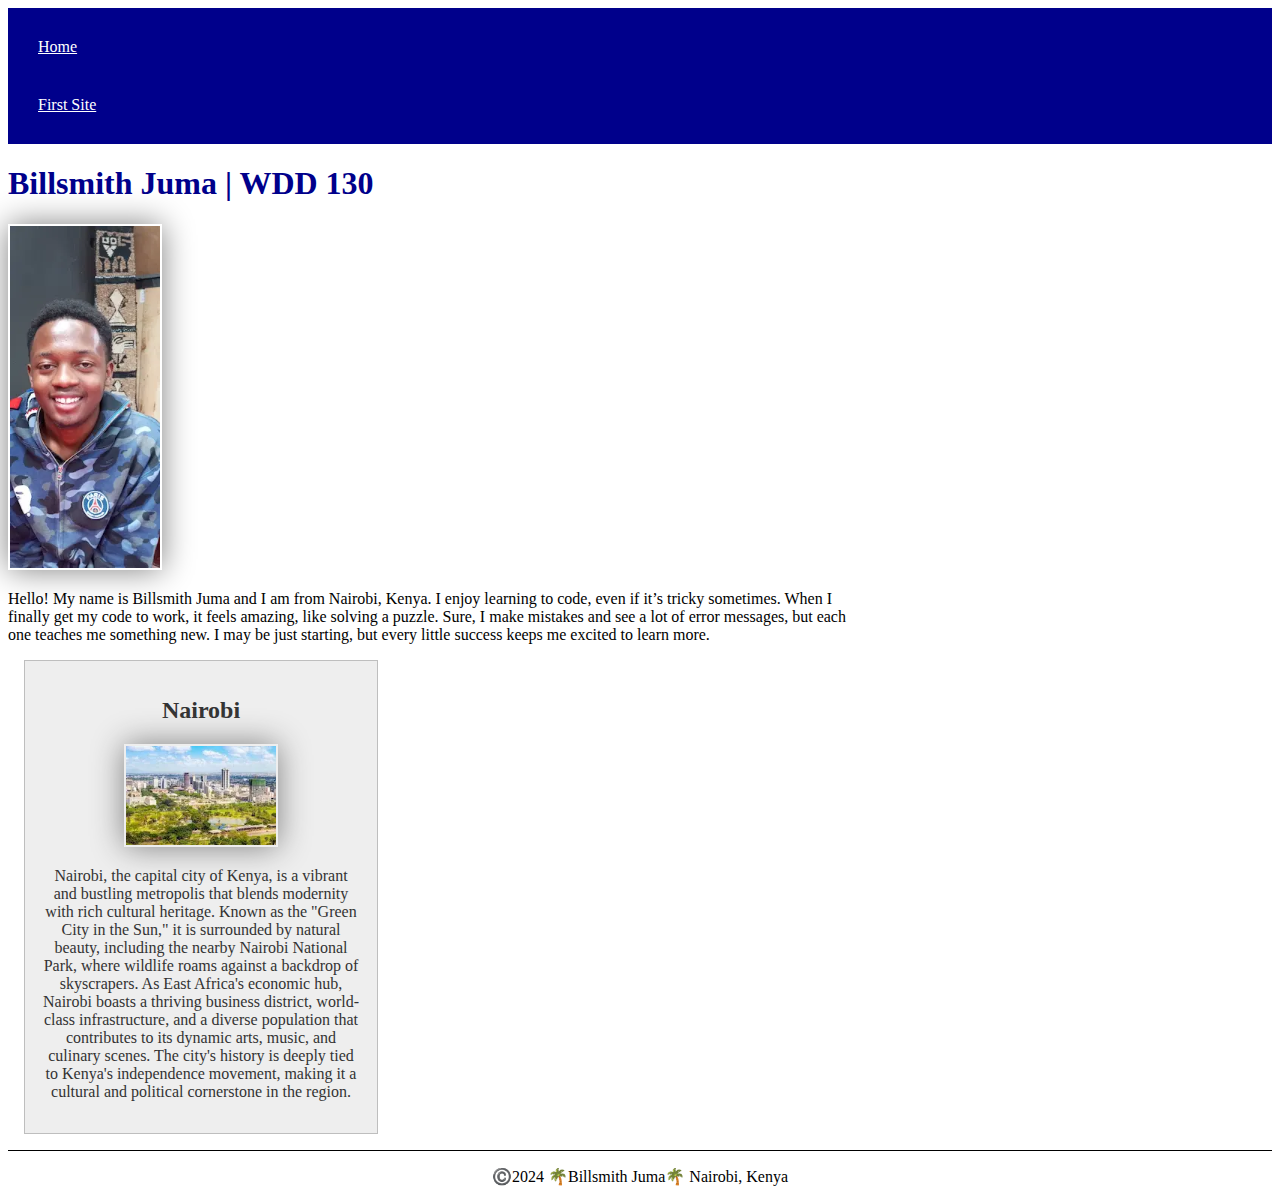
<file: index.html>
<!DOCTYPE html>
<html lang="en-US">
  <head>
    <link rel="stylesheet" href="styles/styles.css" />
    <meta charset="UTF-8" />
    <meta name="viewport" content="width=device-width,initial-scale=1.0" />
    <title>Billsmith Juma| WDD 130</title>
    <meta name="description" content=" My name is Billsmith Juma and i am studying web fundamentals. "/>
    <meta name="author" content="Billsmith Juma" />
  </head>
  <body>
    <header>
      <nav>
        <a href="#">Home</a>
        <a href="wwr/">First Site</a>
      </nav>
    </header>
    <main>
      <h1>Billsmith Juma | WDD 130</h1>
      <img src="images/profile.webp" alt="Hello, my name is Billsmith Juma" width="200">
      <p>Hello! My name is Billsmith Juma and I am from Nairobi, Kenya. I enjoy learning to code, even if it’s tricky sometimes.
         When I finally get my code to work, it feels amazing, like solving a puzzle. Sure, I make mistakes and see a lot of error messages, but each one teaches me something new.
         I may be just starting, but every little success keeps me excited to learn more.
      </p>
    </main>
    <aside>
      <h2>Nairobi</h2>
      <img src="images/nairobi.webp" alt="Nairobi Landscape">
      <p>Nairobi, the capital city of Kenya, is a vibrant and bustling metropolis that blends modernity with rich cultural heritage.
         Known as the "Green City in the Sun," it is surrounded by natural beauty, including the nearby Nairobi National Park, where wildlife roams against a backdrop of skyscrapers.
          As East Africa's economic hub, Nairobi boasts a thriving business district, world-class infrastructure, and a diverse population that contributes to its dynamic arts, music, and culinary scenes.
         The city's history is deeply tied to Kenya's independence movement, making it a cultural and political cornerstone in the region.
      </p>
    </aside>
    <footer>
      <p>©️2024 🌴Billsmith Juma🌴 Nairobi, Kenya</p>
    </footer>
  </body>
</html>
</file>
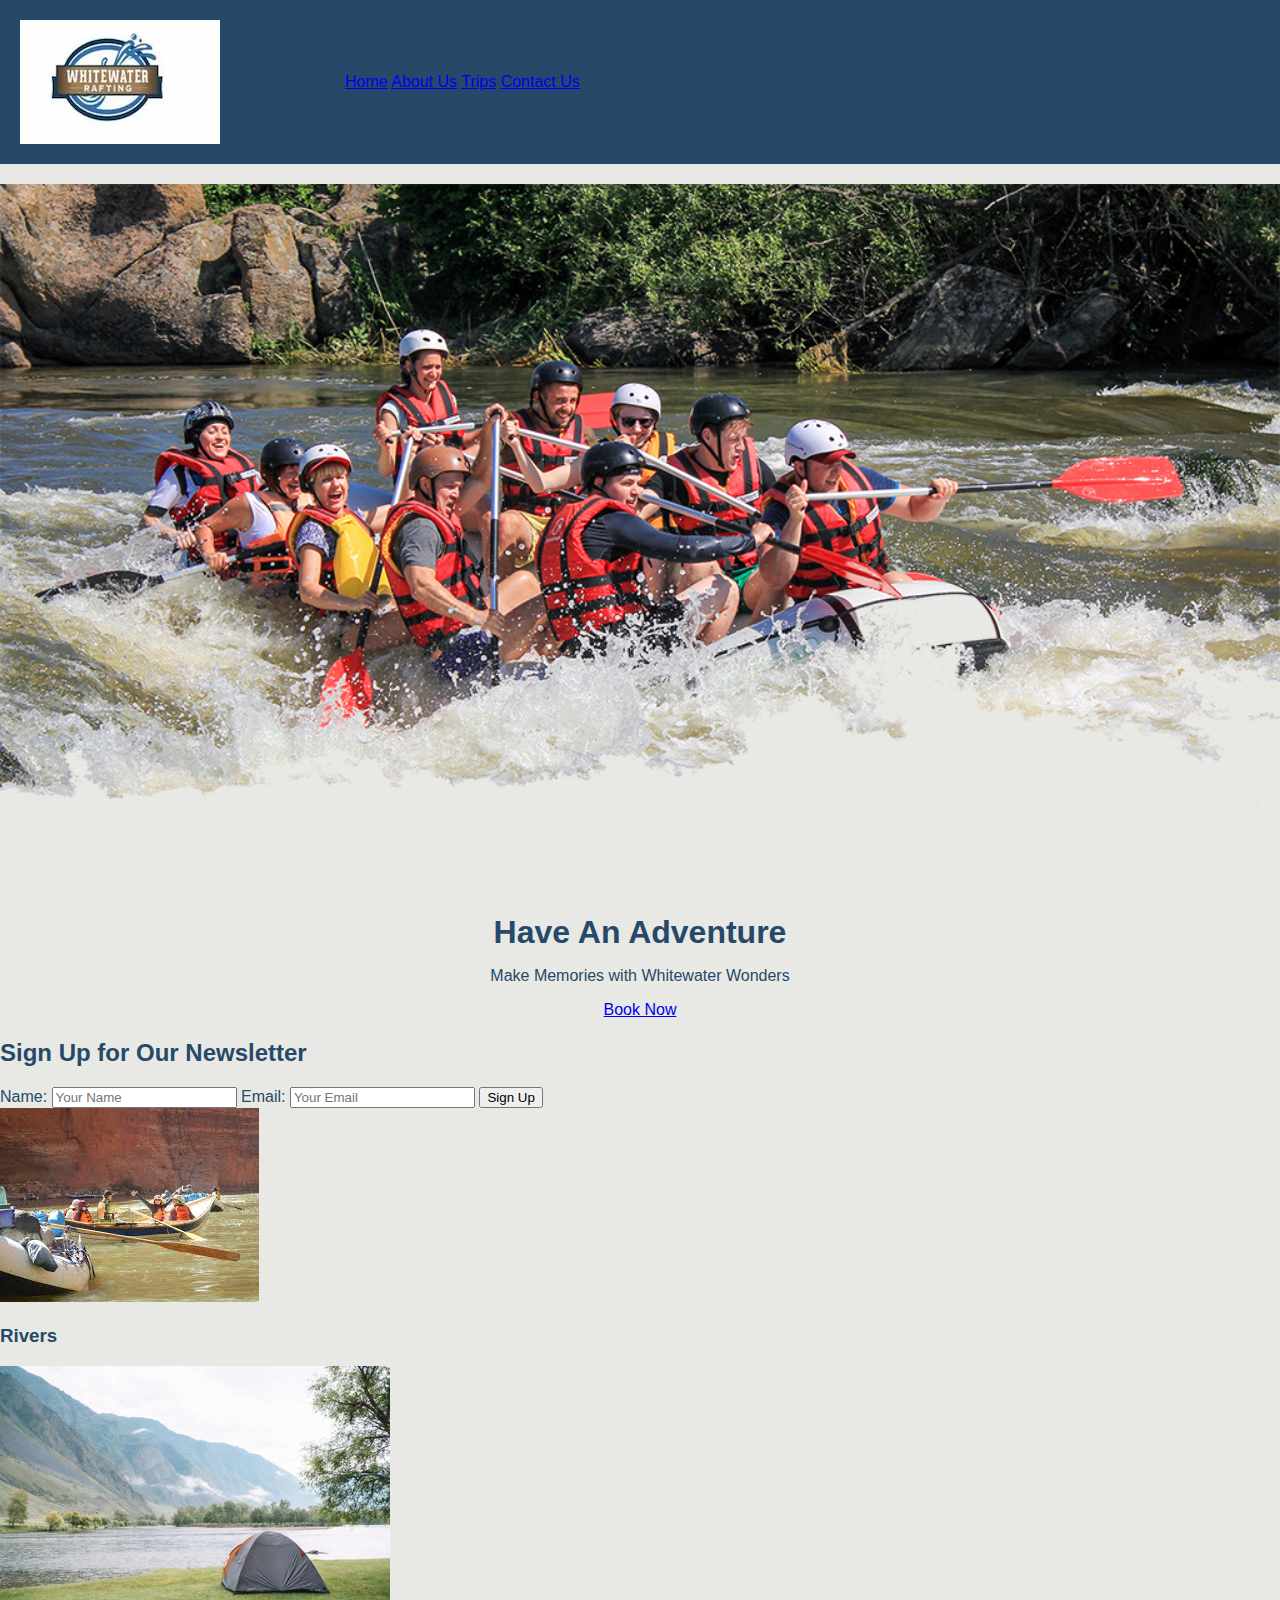
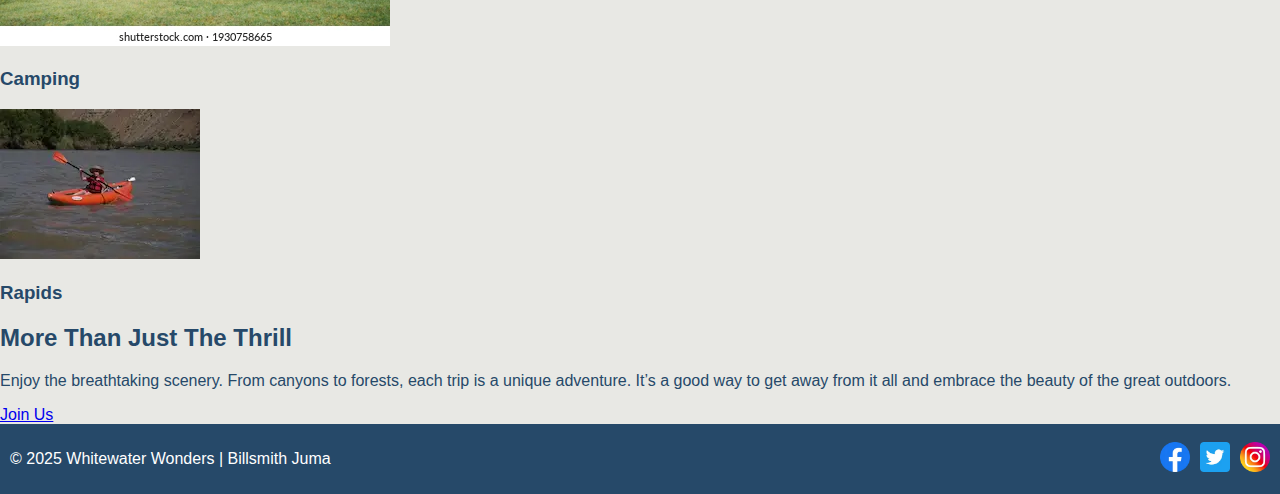
<file: wwr/index.html>
<!DOCTYPE html>
<html lang="en">

<head>
    <meta charset="UTF-8">
    <meta name="viewport" content="width=device-width, initial-scale=1.0">
    <meta name="author" content="Billsmith Juma">
    <meta name="description"
        content="Join Whitewater Wonders for the thrill of a lifetime! We offer guided rafting trips for all skill levels. Book your adventure today.">
    <title>Whitewater Wonders | Home</title>
    <link rel="stylesheet" href="styles/rafting.css">
</head>

<body>
    <header>
        <img class="logo" src="images/logowhitewater.webp" alt="Whitewater Wonders Logo">
        <nav>
            <a href="index.html">Home</a>
            <a href="about.html">About Us</a>
            <a href="trips.html">Trips</a>
            <a href="contact.html">Contact Us</a>
        </nav>
    </header>

    <main>
        <div class="hero">
            <img src="images/hero_transparency_1024homw2.png" alt="People enjoying white water rafting">
            <div class="hero-content">
                <h1>Have An Adventure</h1>
                <p>Make Memories with Whitewater Wonders</p>
                <a href="trips.html" class="button">Book Now</a>
            </div>
        </div>

        <section class="newsletter-form">
            <h2>Sign Up for Our Newsletter</h2>
            <form action="#" method="post">
                <label for="name" class="visually-hidden">Name:</label>
                <input type="text" id="name" name="name" placeholder="Your Name" required>
                <label for="email" class="visually-hidden">Email:</label>
                <input type="email" id="email" name="email" placeholder="Your Email" required>
                <button type="submit">Sign Up</button>
            </form>
        </section>

        <section class="home-grid">
            <div class="card">
                <img src="images/A raft in a deep, majestic canyon.jpg" alt="A serene river">
                <h3>Rivers</h3>
            </div>
            <div class="card">
                <img src="images/hiking-tent-on-beach-mountain-260nw-1930758665.webp" alt="A tent by a river">
                <h3>Camping</h3>
            </div>
            <div class="card">
                <img src="images/kayak1.webp" alt="A person kayaking in rapids">
                <h3>Rapids</h3>
            </div>
        </section>

        <section class="cta-home">
            <div class="cta-content">
                <h2>More Than Just The Thrill</h2>
                <p>Enjoy the breathtaking scenery. From canyons to forests, each trip is a unique adventure. It’s a good
                    way to get away from it all and embrace the beauty of the great outdoors.</p>
                <a href="trips.html" class="button">Join Us</a>
            </div>
        </section>
    </main>

    <footer>
        <p>© 2025 Whitewater Wonders | Billsmith Juma</p>
        <div class="social">
            <a href="https://facebook.com"><img src="images/facebook.webp" alt="Facebook"></a>
            <a href="https://twitter.com"><img src="images/twitter.webp" alt="Twitter"></a>
            <a href="https://instagram.com"><img src="images/instagram.webp" alt="Instagram"></a>
        </div>
    </footer>
</body>

</html>
</file>
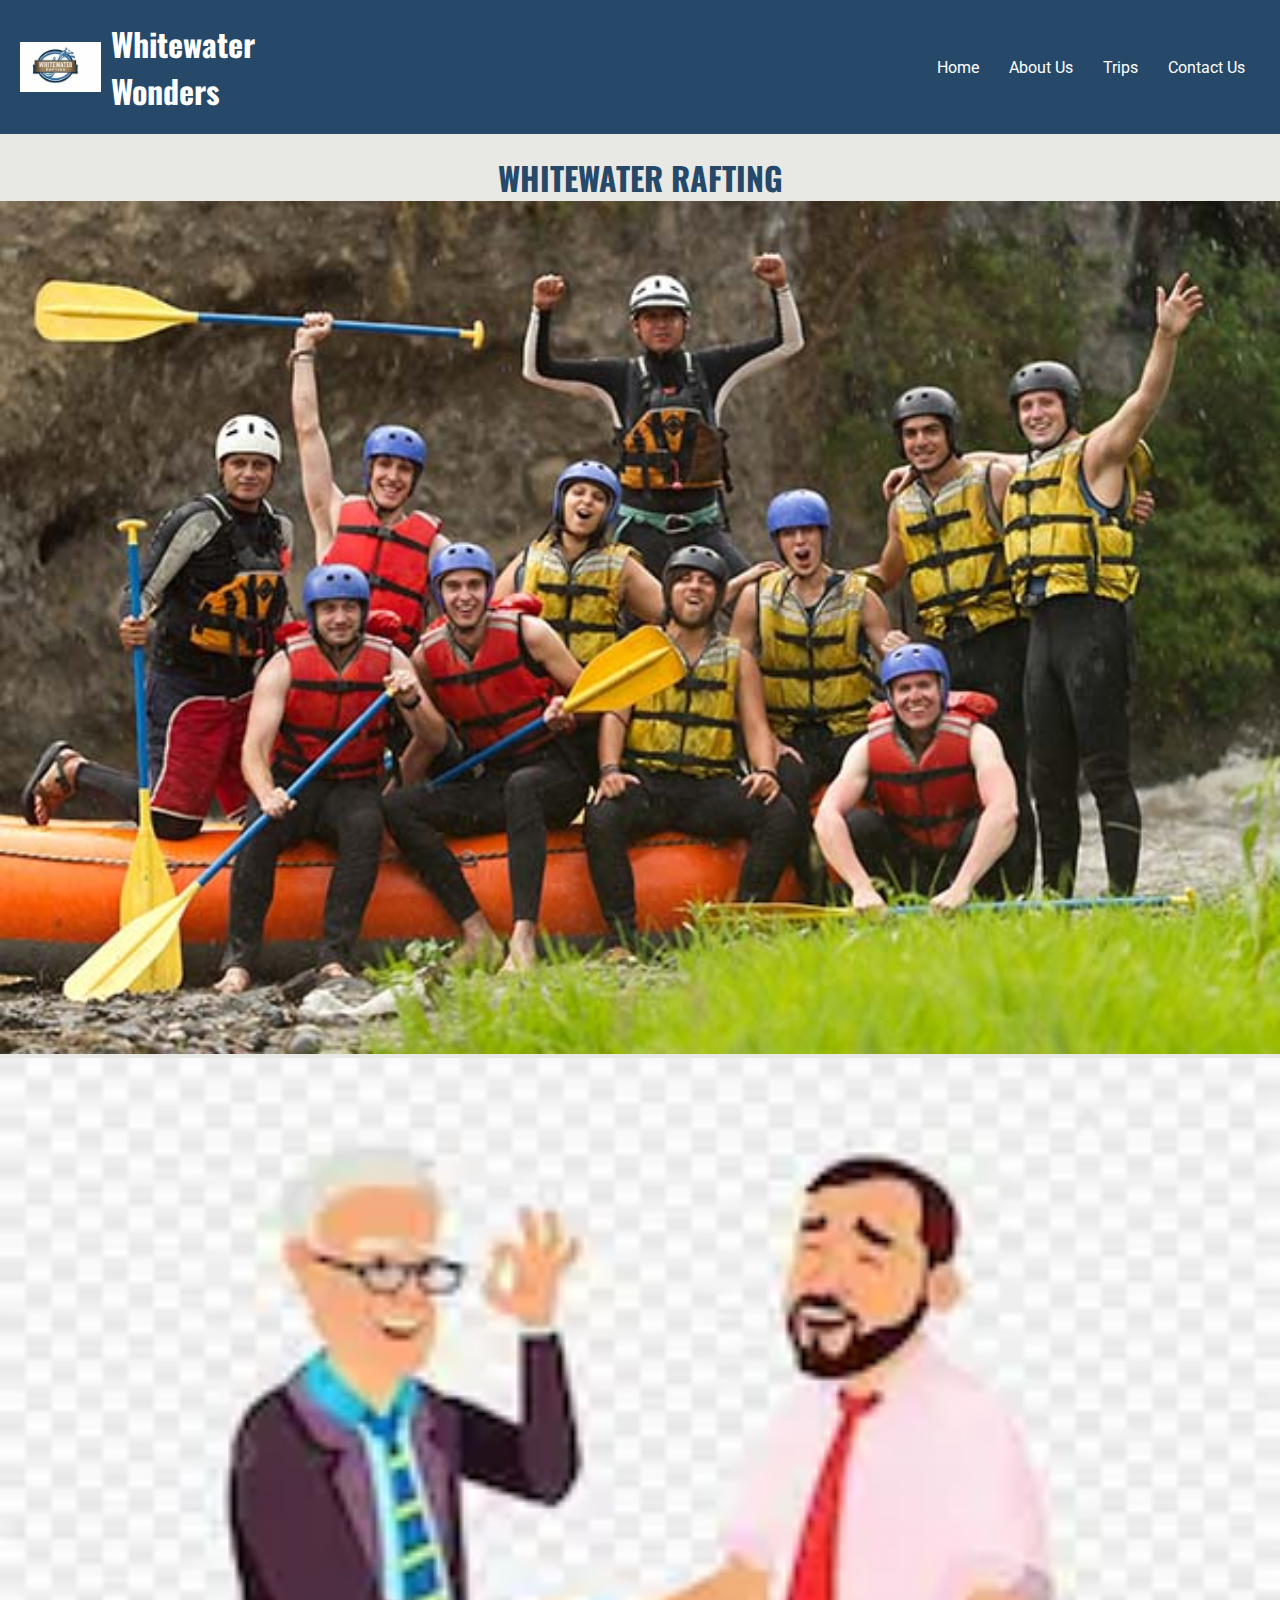
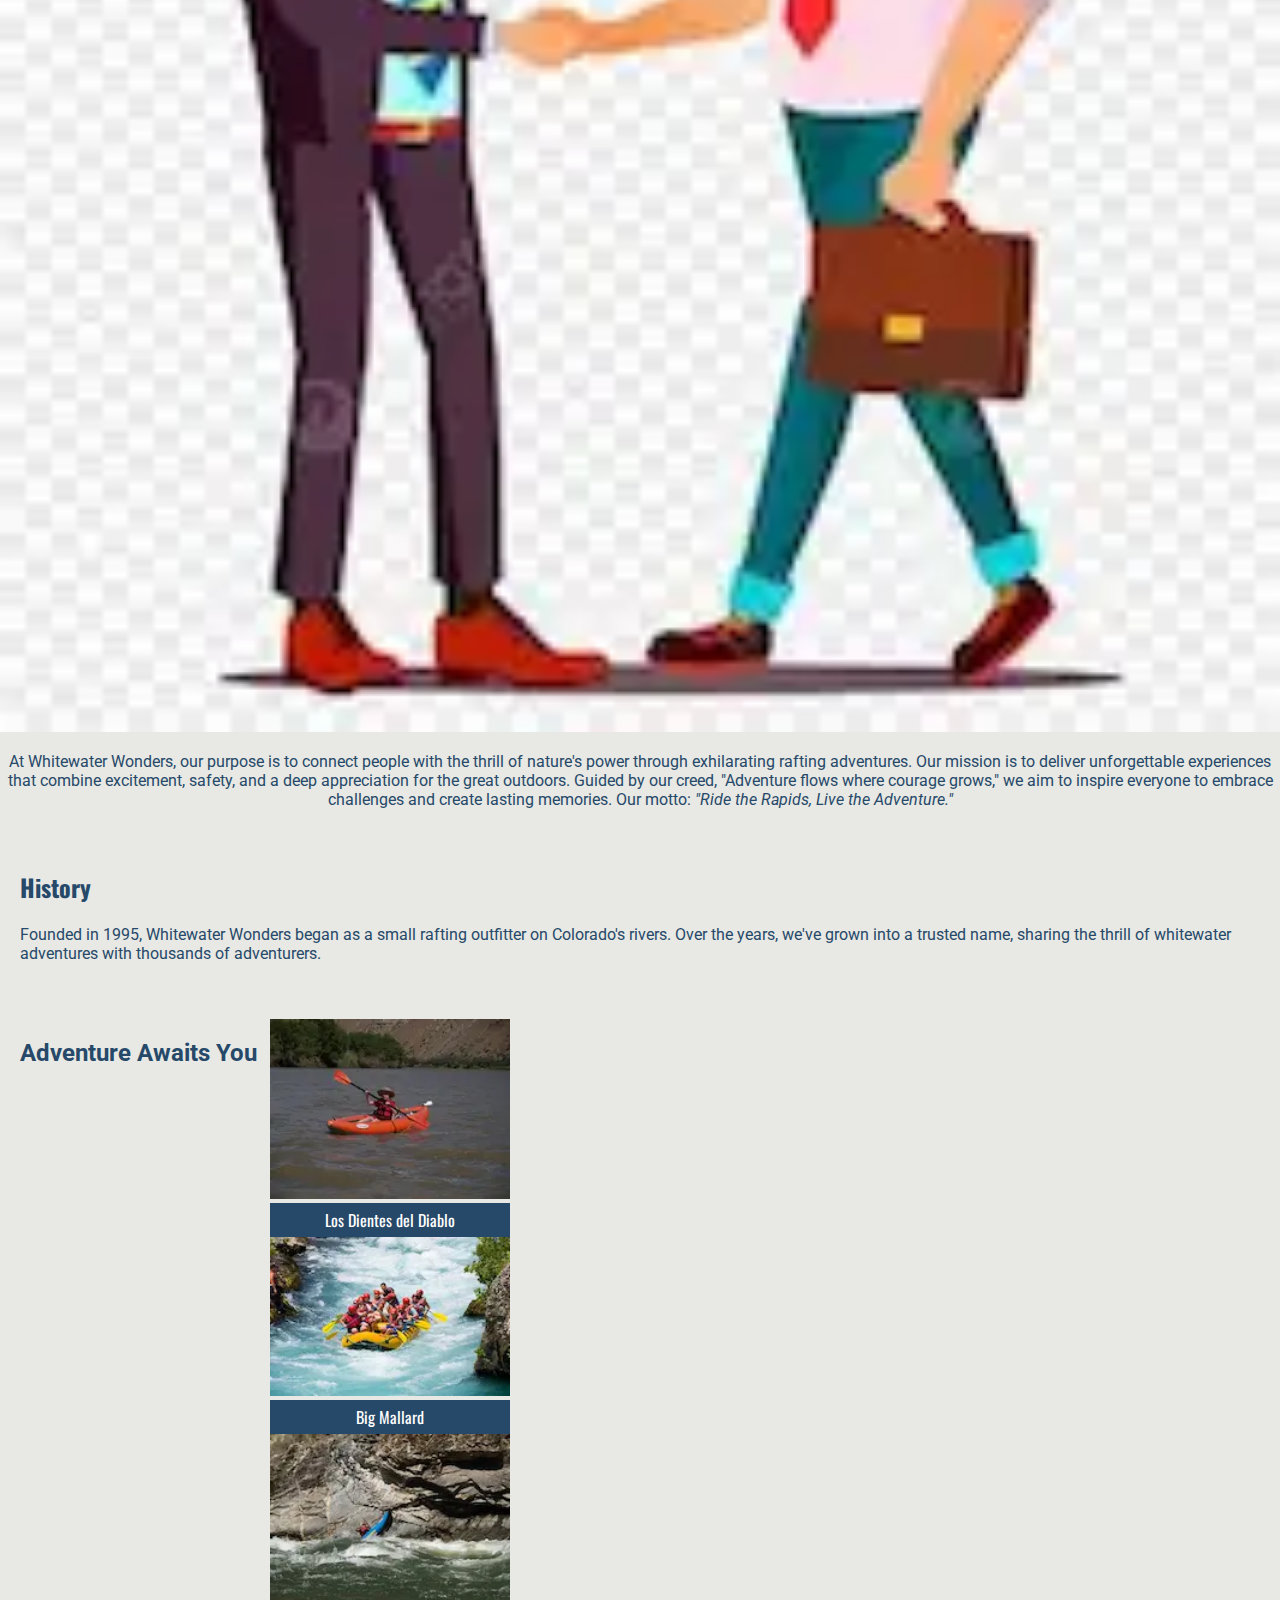
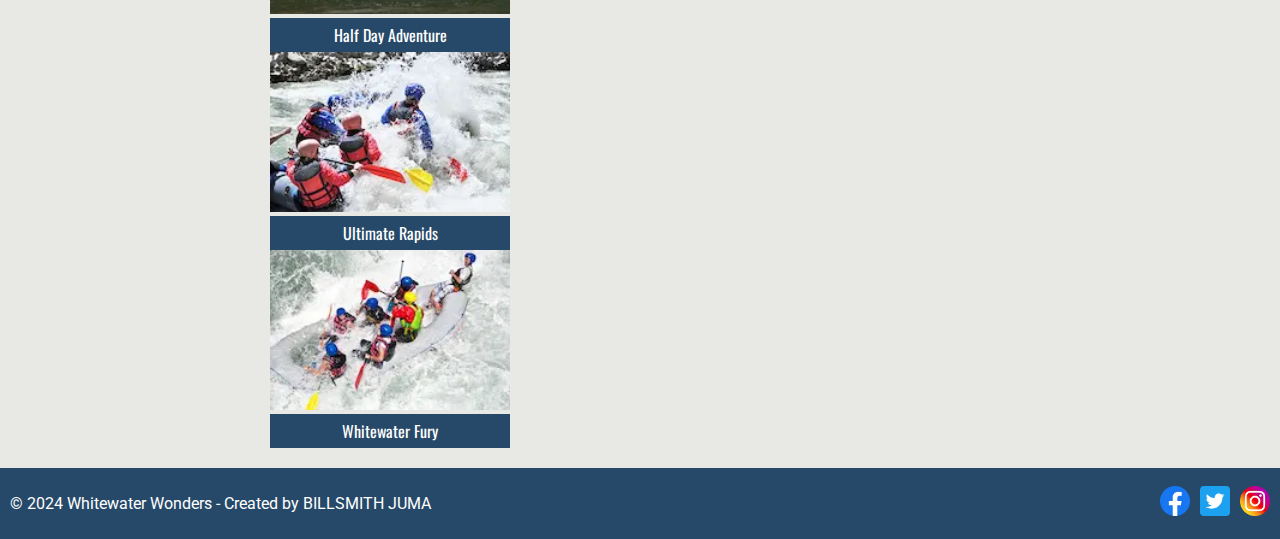
<file: wwr/about.html>
<!DOCTYPE html>
<html lang="en">
<head>
    <meta charset="UTF-8">
    <meta name="viewport" content="width=device-width, initial-scale=1.0">
    <meta name="author" content="BillSmith Juma">
    <meta name="description" content="Whitewater Wonders offers thrilling rafting adventures that combine excitement, safety, and a love for the outdoors. Join us for an unforgettable experience!">
    <title>Whitewater Wonders - Rafting Adventures</title>
    <link rel="stylesheet" href="styles/rafting.css" />
    <link rel="preconnect" href="https://fonts.googleapis.com">
    <link href="https://fonts.googleapis.com/css2?family=Oswald:wght@400;500;700&display=swap" rel="stylesheet">
    <link href="https://fonts.googleapis.com/css2?family=Roboto:wght@400;500;700&display=swap" rel="stylesheet">
</head>
<body>
    <header>
        <div class="logo-box">
            <img src="images/logowhitewater.webp" alt="Whitewater Wonders Logo">
            <h1>Whitewater Wonders</h1>
        </div>
        <nav>
            <ul>
                <li><a href="index.html">Home</a></li>
                <li><a href="about.html">About Us</a></li>
                <li><a href="trips.html">Trips</a></li>
                <li><a href="contact.html">Contact Us</a></li>
            </ul>
        </nav>
    </header>

    <main>
        <div class="hero">
            <h1>WHITEWATER RAFTING</h1>
            <div class="hero-images">
                <img src="images/rafting59_600.jpg" alt="Whitewater rafting adventure">
                <img class="client-image" src="images/happyclient.webp" alt="Happy rafting client">
            </div>
            <article>
                <p>
                    At Whitewater Wonders, our purpose is to connect people with the thrill of nature's power through exhilarating rafting adventures. 
                    Our mission is to deliver unforgettable experiences that combine excitement, safety, and a deep appreciation for the great outdoors. 
                    Guided by our creed, "Adventure flows where courage grows," we aim to inspire everyone to embrace challenges and create lasting memories. 
                    Our motto: <em>"Ride the Rapids, Live the Adventure."</em>
                </p>
            </article>
        </div>
        

        <section class="content-box">
            <h2>History</h2>
            <p>Founded in 1995, Whitewater Wonders began as a small rafting outfitter on Colorado's rivers. Over the years, we've grown into a trusted name, 
                sharing the thrill of whitewater adventures with thousands of adventurers.</p>
        </section>

        <section class="adventures">
            <h2>Adventure Awaits You</h2>
            <div class="adventure-images">
                <figure>
                    <img src="images/kayak1.webp" alt="Rafting adventure with a kayak">
                    <figcaption>Los Dientes del Diablo</figcaption>
                </figure>
                <figure>
                    <img src="images/rafting2.webp" alt="Rafting through rapids">
                    <figcaption>Big Mallard</figcaption>
                </figure>
                <figure>
                    <img src="images/ik-rapid3.webp" alt="Exciting rapid challenge">
                    <figcaption>Half Day Adventure</figcaption>
                </figure>
                <figure>
                    <img src="images/rafting4.webp" alt="Team navigating a raft">
                    <figcaption>Ultimate Rapids</figcaption>
                </figure>
                <figure>
                    <img src="images/rafting5.webp" alt="Group celebrating after rafting">
                    <figcaption>Whitewater Fury</figcaption>
                </figure>
            </div>
        </section>
    </main>

    <footer>
        <p>© 2024 Whitewater Wonders - Created by BILLSMITH JUMA</p>
        <div class="social">
            <a href="https://facebook.com"><img src="images/facebook.webp" alt="Facebook"></a>
            <a href="https://twitter.com"><img src="images/twitter.webp" alt="Twitter"></a>
            <a href="https://instagram.com"><img src="images/instagram.webp" alt="Instagram"></a>
        </div>
    </footer>
</body>
</html>
</file>
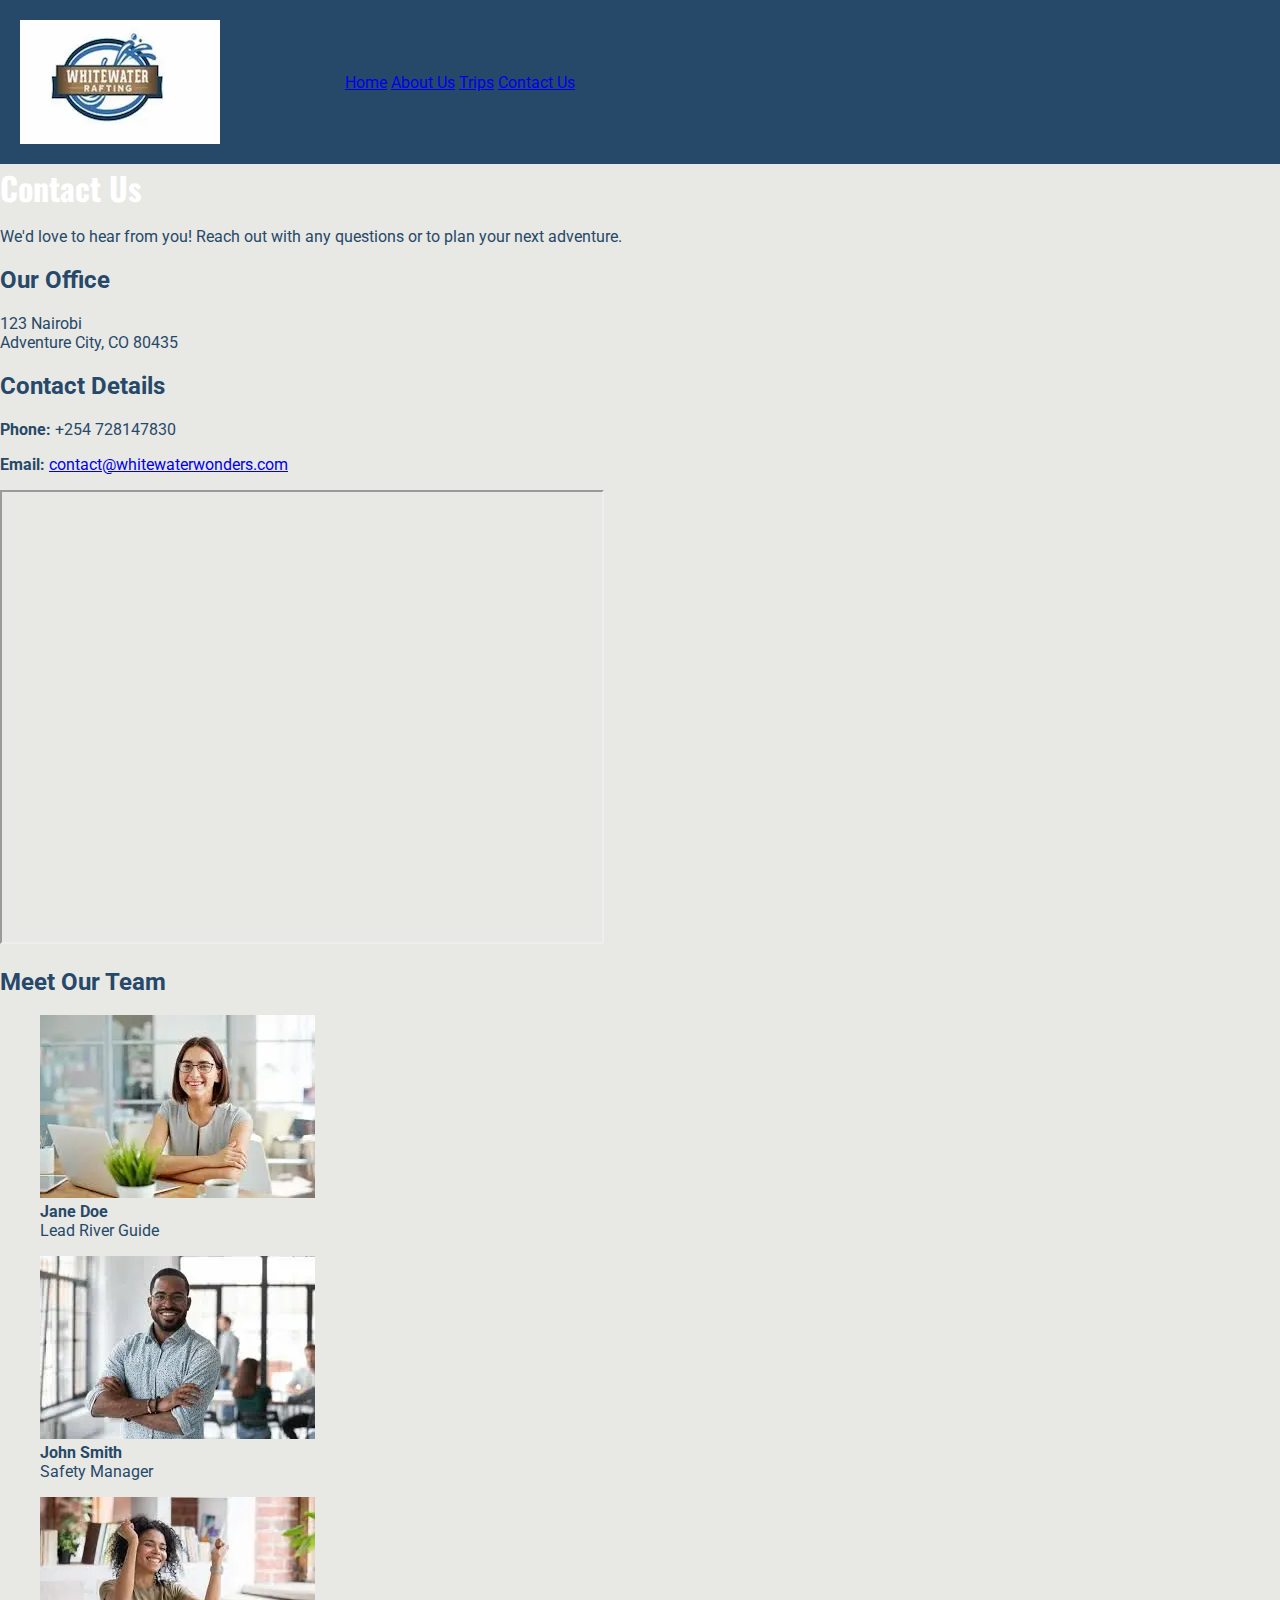
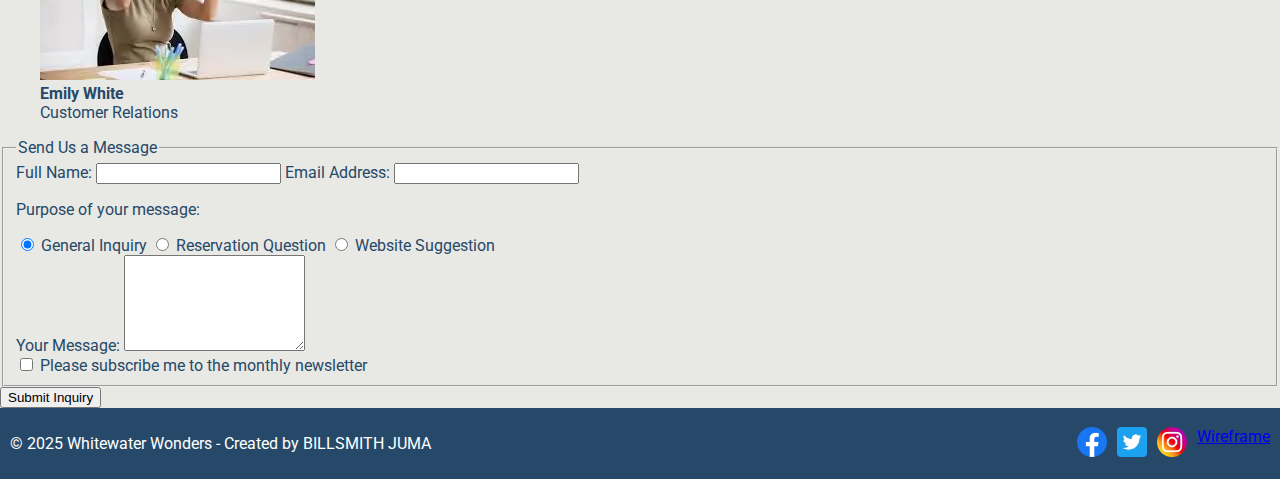
<file: wwr/contact.html>
<!DOCTYPE html>
<html lang="en">

<head>
    <meta charset="UTF-8">
    <meta name="viewport" content="width=device-width, initial-scale=1.0">
    <meta name="author" content="BillSmith Juma">
    <meta name="description"
        content="Contact Whitewater Wonders for inquiries, reservations, or feedback. Find our address, phone number, and meet our team.">
    <title>Contact Us | Whitewater Wonders</title>

    <link rel="preconnect" href="https://fonts.googleapis.com">
    <link rel="preconnect" href="https://fonts.gstatic.com" crossorigin>

    <link
        href="https://fonts.googleapis.com/css2?family=Oswald:wght@400;500;700&family=Roboto:wght@400;500;700&display=swap"
        rel="stylesheet">

    <link rel="stylesheet" href="styles/rafting.css">
</head>

<body>
    <header>
        <img class="logo" src="images/logowhitewater.webp" alt="Whitewater Wonders Logo">
        <nav>
            <a href="index.html">Home</a>
            <a href="about.html">About Us</a>
            <a href="trips.html">Trips</a>
            <a href="contact.html">Contact Us</a>
        </nav>
    </header>

    <main>
        <div class="contact-header">
            <h1>Contact Us</h1>
            <p>We'd love to hear from you! Reach out with any questions or to plan your next adventure.</p>
        </div>

        <div class="contact-container">
            <div class="company-info">
                <h2>Our Office</h2>
                <p>123 Nairobi<br>Adventure City, CO 80435</p>

                <h2>Contact Details</h2>
                <p><strong>Phone:</strong> +254 728147830</p>
                <p><strong>Email:</strong> <a
                        href="mailto:contact@whitewaterwonders.com">contact@whitewaterwonders.com</a></p>

                <div class="map">
                    <iframe
                        src="https://www.google.com/maps/embed?pb=!1m18!1m12!1m3!1d12094.399589998188!2d-105.9004505423855!3d39.63923989999999!2m3!1f0!2f0!3f0!3m2!1i1024!2i768!4f13.1!3m3!1m2!1s0x876a5d4d3d526a8d%3A0x8e25d2b0e6e2f4f1!2sKeystone%2C%20CO%2080435%2C%20USA!5e0!3m2!1sen!2ske!4v1678901234567!5m2!1sen!2ske"
                        width="600" height="450" allowfullscreen="" loading="lazy"
                        referrerpolicy="no-referrer-when-downgrade"></iframe>
                </div>
            </div>

            <div class="contact-main">
                <section class="employee-profiles">
                    <h2>Meet Our Team</h2>
                    <div class="profiles-gallery">
                        <figure>
                            <img src="images/jane doe1.webp" alt="Lead Guide Jane Juma">
                            <figcaption><strong>Jane Doe</strong><br>Lead River Guide</figcaption>
                        </figure>
                        <figure>
                            <img src="images/john smith1.webp" alt="Safety Manager Bill Smith">
                            <figcaption><strong>John Smith</strong><br>Safety Manager</figcaption>
                        </figure>
                        <figure>
                            <img src="images/emily white1.webp" alt="Customer Relations Emily White">
                            <figcaption><strong>Emily White</strong><br>Customer Relations</figcaption>
                        </figure>
                    </div>
                </section>

                <form action="thankyou.html" method="post">
                    <fieldset>
                        <legend>Send Us a Message</legend>
                        <label for="username">Full Name:</label>
                        <input type="text" id="username" name="username" required>

                        <label for="useremail">Email Address:</label>
                        <input type="email" id="useremail" name="useremail" required>

                        <p>Purpose of your message:</p>
                        <div class="radio-group">
                            <input type="radio" id="inquiry" name="purpose" value="inquiry" checked>
                            <label for="inquiry">General Inquiry</label>

                            <input type="radio" id="reservation" name="purpose" value="reservation">
                            <label for="reservation">Reservation Question</label>

                            <input type="radio" id="suggestion" name="purpose" value="suggestion">
                            <label for="suggestion">Website Suggestion</label>
                        </div>

                        <label for="message">Your Message:</label>
                        <textarea id="message" name="message" rows="6" required></textarea>

                        <div class="checkbox-group">
                            <input type="checkbox" id="newsletter" name="newsletter" value="yes">
                            <label for="newsletter">Please subscribe me to the monthly newsletter</label>
                        </div>
                    </fieldset>
                    <button type="submit">Submit Inquiry</button>
                </form>
            </div>
        </div>
    </main>

    <footer>
        <p>© 2025 Whitewater Wonders - Created by BILLSMITH JUMA</p>
        <div class="social">
            <a href="https://facebook.com"><img src="images/facebook.webp" alt="Facebook"></a>
            <a href="https://twitter.com"><img src="images/twitter.webp" alt="Twitter"></a>
            <a href="https://instagram.com"><img src="images/instagram.webp" alt="Instagram"></a>
            <a href="images/contact-wireframe.png" target="_blank">Wireframe</a>
        </div>
    </footer>
</body>

</html>
</file>
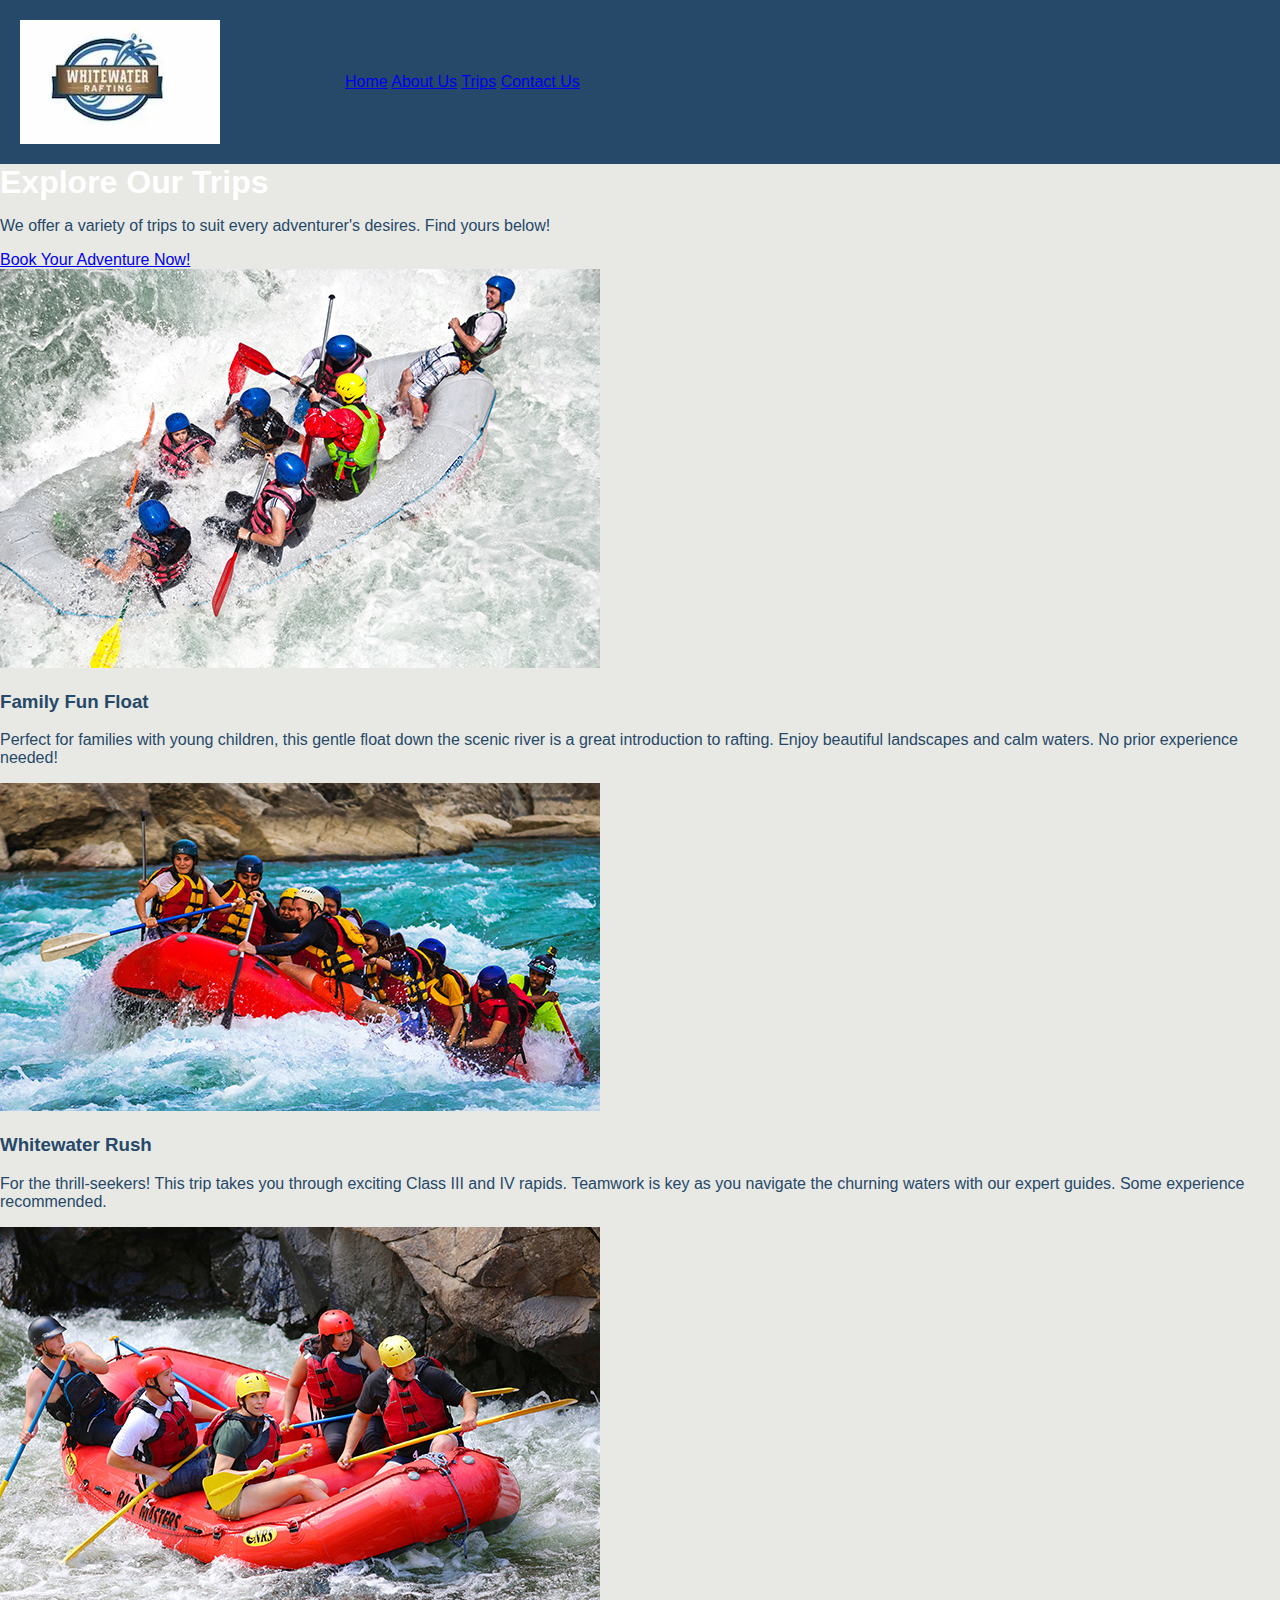
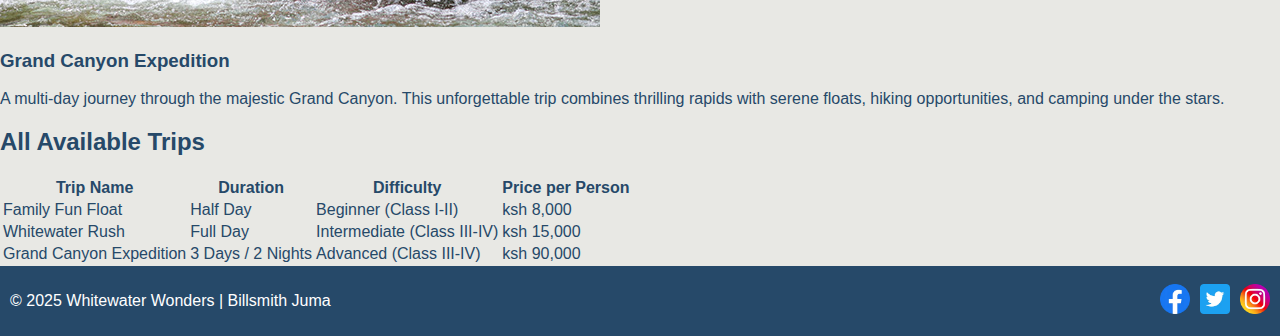
<file: wwr/trips.html>
<!DOCTYPE html>
<html lang="en">

<head>
    <meta charset="UTF-8">
    <meta name="viewport" content="width=device-width, initial-scale=1.0">
    <meta name="author" content="Billsmith Juma">
    <meta name="description"
        content="Explore our guided whitewater rafting trips. From relaxing family floats to thrilling advanced rapids, find the perfect adventure with Whitewater Wonders.">
    <title>Our Trips | Whitewater Wonders</title>
    <link rel="stylesheet" href="styles/rafting.css">
</head>

<body>
    <header>
        <img class="logo" src="images/logowhitewater.webp" alt="Whitewater Wonders Logo">
        <nav>
            <a href="index.html">Home</a>
            <a href="about.html">About Us</a>
            <a href="trips.html">Trips</a>
            <a href="contact.html">Contact Us</a>
        </nav>
    </header>

    <main>
        <div class="trips-header">
            <h1>Explore Our Trips</h1>
            <p>We offer a variety of trips to suit every adventurer's desires. Find yours below!</p>
            <a href="contact.html" class="button">Book Your Adventure Now!</a>
        </div>

        <section class="trip-card">
            <img src="images/family enjoying.jpg" alt="Family enjoying a calm river trip">
            <div class="trip-info">
                <h3>Family Fun Float</h3>
                <p>Perfect for families with young children, this gentle float down the scenic river is a great
                    introduction to rafting. Enjoy beautiful landscapes and calm waters. No prior experience needed!</p>
            </div>
        </section>

        <section class="trip-card trip-card-reversed">
            <img src="images/rafting18_600 intense rapids 2.jpg" alt="Rafters navigating intense rapids">
            <div class="trip-info">
                <h3>Whitewater Rush</h3>
                <p>For the thrill-seekers! This trip takes you through exciting Class III and IV rapids. Teamwork is key
                    as you navigate the churning waters with our expert guides. Some experience recommended.</p>
            </div>
        </section>

        <section class="trip-card">
            <img src="images/grand canyon.jpg" alt="A raft in a deep, majestic canyon">
            <div class="trip-info">
                <h3>Grand Canyon Expedition</h3>
                <p>A multi-day journey through the majestic Grand Canyon. This unforgettable trip combines thrilling
                    rapids with serene floats, hiking opportunities, and camping under the stars.</p>
            </div>
        </section>

        <section class="trips-table-section">
            <h2>All Available Trips</h2>
            <table class="trips-table">
                <thead>
                    <tr>
                        <th>Trip Name</th>
                        <th>Duration</th>
                        <th>Difficulty</th>
                        <th>Price per Person</th>
                    </tr>
                </thead>
                <tbody>
                    <tr>
                        <td>Family Fun Float</td>
                        <td>Half Day</td>
                        <td>Beginner (Class I-II)</td>
                        <td>ksh 8,000</td>
                    </tr>
                    <tr>
                        <td>Whitewater Rush</td>
                        <td>Full Day</td>
                        <td>Intermediate (Class III-IV)</td>
                        <td>ksh 15,000</td>
                    </tr>
                    <tr>
                        <td>Grand Canyon Expedition</td>
                        <td>3 Days / 2 Nights</td>
                        <td>Advanced (Class III-IV)</td>
                        <td>ksh 90,000</td>
                    </tr>
                </tbody>
            </table>
        </section>

    </main>

    <footer>
        <p>© 2025 Whitewater Wonders | Billsmith Juma</p>
        <div class="social">
            <a href="https://facebook.com"><img src="images/facebook.webp" alt="Facebook"></a>
            <a href="https://twitter.com"><img src="images/twitter.webp" alt="Twitter"></a>
            <a href="https://instagram.com"><img src="images/instagram.webp" alt="Instagram"></a>
        </div>
    </footer>
</body>

</html>
</file>
<file: styles/styles.css>
nav {
    background-color: darkblue;
    padding: 10px;
}
nav a {
    color: white;
    display: block;
    padding: 20px;
}
h1 {
    color: darkblue;
}
img{
    width: 150px;
    height: auto;
    border: 1px solidblack;
    padding: 2px;
    box-shadow: 0 0 30px gray;
}
p {
    padding: 0;
}

main{
    max-width: 840px;
}
aside {
    width: 20rem;
    margin: 1rem;
    border: 1px solid rgba(0, 0, 0, 0.2); /* 1 */
    padding: 1rem;
    background-color: #eee;
    color: #333;
    text-align: center;
}
main img {
    width: 150px;
    height: auto;
}
footer{
    margin-top: 15px;
    border-top: 1px solid #000;
    text-align: center;
}
</file>
<file: wwr/styles/rafting.css>
/* Define the color variables */
:root {
    --primary-color: #264969;
    --secondary-color: #505033;
    --accent1-color: #FF924A;
    --accent2-color: #E8E8E4;
}

body {
    font-family: 'Roboto', sans-serif;
    margin: 0;
    padding: 0;
    background-color: var(--accent2-color);
    color: var(--primary-color);
}

/* Header using CSS Grid */
header {
    display: grid;
    grid-template-columns: 1fr 3fr; /* Adjust grid to fit image, h1 and nav */
    grid-gap: 20px;
    padding: 20px;
    background-color: var(--primary-color);
    align-items: center;
}

.logo-box {
    display: flex;
    align-items: center;
}

.logo-box img {
    height: 50px;
    margin-right: 10px;
}

h1 {
    font-family: 'Oswald', sans-serif;
    color: white;
    margin: 0;
}

/* Navigation Bar using Flexbox */
nav ul {
    display: flex;
    justify-content: flex-end;
    margin: 0;
    padding: 0;
    list-style: none;
}

nav ul li {
    margin: 0 15px;
}

nav ul li a {
    color: white;
    text-decoration: none;
    font-size: 16px;
}

nav ul li a:hover {
    text-decoration: underline;
    color: var(--accent1-color);
}

/* Hero Section */
.hero {
    text-align: center;
    margin: 20px 0;
}

.hero h1 {
    font-family: 'Oswald', sans-serif;
    color: var(--primary-color);
}

.hero img {
    width: 100%;
    height: auto;
}

/* Content Box */
.content-box {
    padding: 20px;
    background-color: var(--accent2-color);
}

.content-box h2 {
    font-family: 'Oswald', sans-serif;
    color: var(--primary-color);
}

/* Adventures Section using Grid */
.adventures {
    display: grid;
    grid-template-columns: repeat(5, 1fr);
    gap: 10px;
    padding: 20px;
}

.adventure-images figure {
    margin: 0;
    text-align: center;
}

.adventure-images img {
    width: 100%;
    height: auto;
}

.adventure-images figcaption {
    background-color: var(--primary-color);
    color: white;
    padding: 5px;
    font-family: 'Oswald', sans-serif;
}

/* Footer */
footer {
    display: flex;
    justify-content: space-between;
    align-items: center;
    background-color: var(--primary-color);
    padding: 10px;
    color: white;
}

footer .social {
    display: flex;
    gap: 10px;
}

footer .social img {
    width: 30px;
    height: auto;
}

/* Responsive design for smaller screens */
@media (max-width: 768px) {
    header {
        grid-template-columns: 1fr; /* Stack the header elements on smaller screens */
    }

    nav ul {
        justify-content: center;
        margin-top: 10px;
    }

    .adventures {
        grid-template-columns: 1fr 1fr; /* Stack images two per row on smaller screens */
    }
}
</file>
